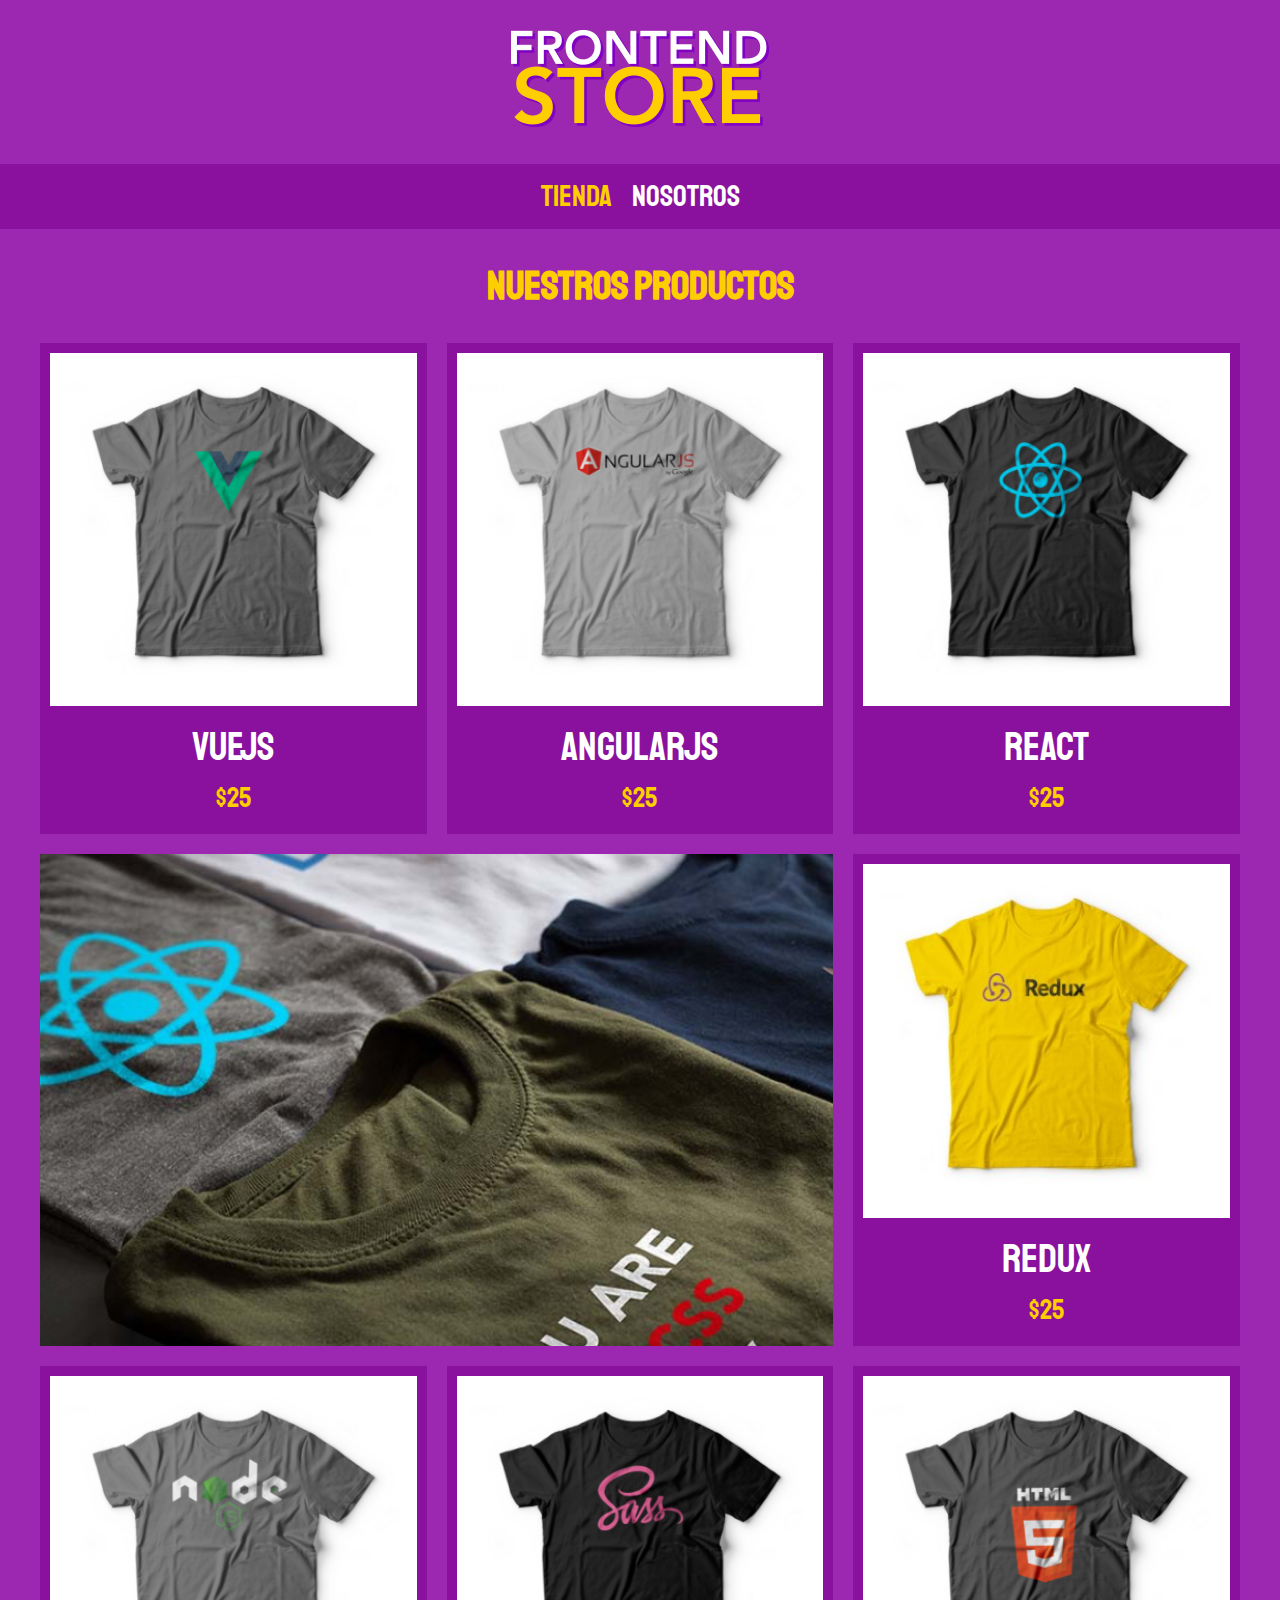
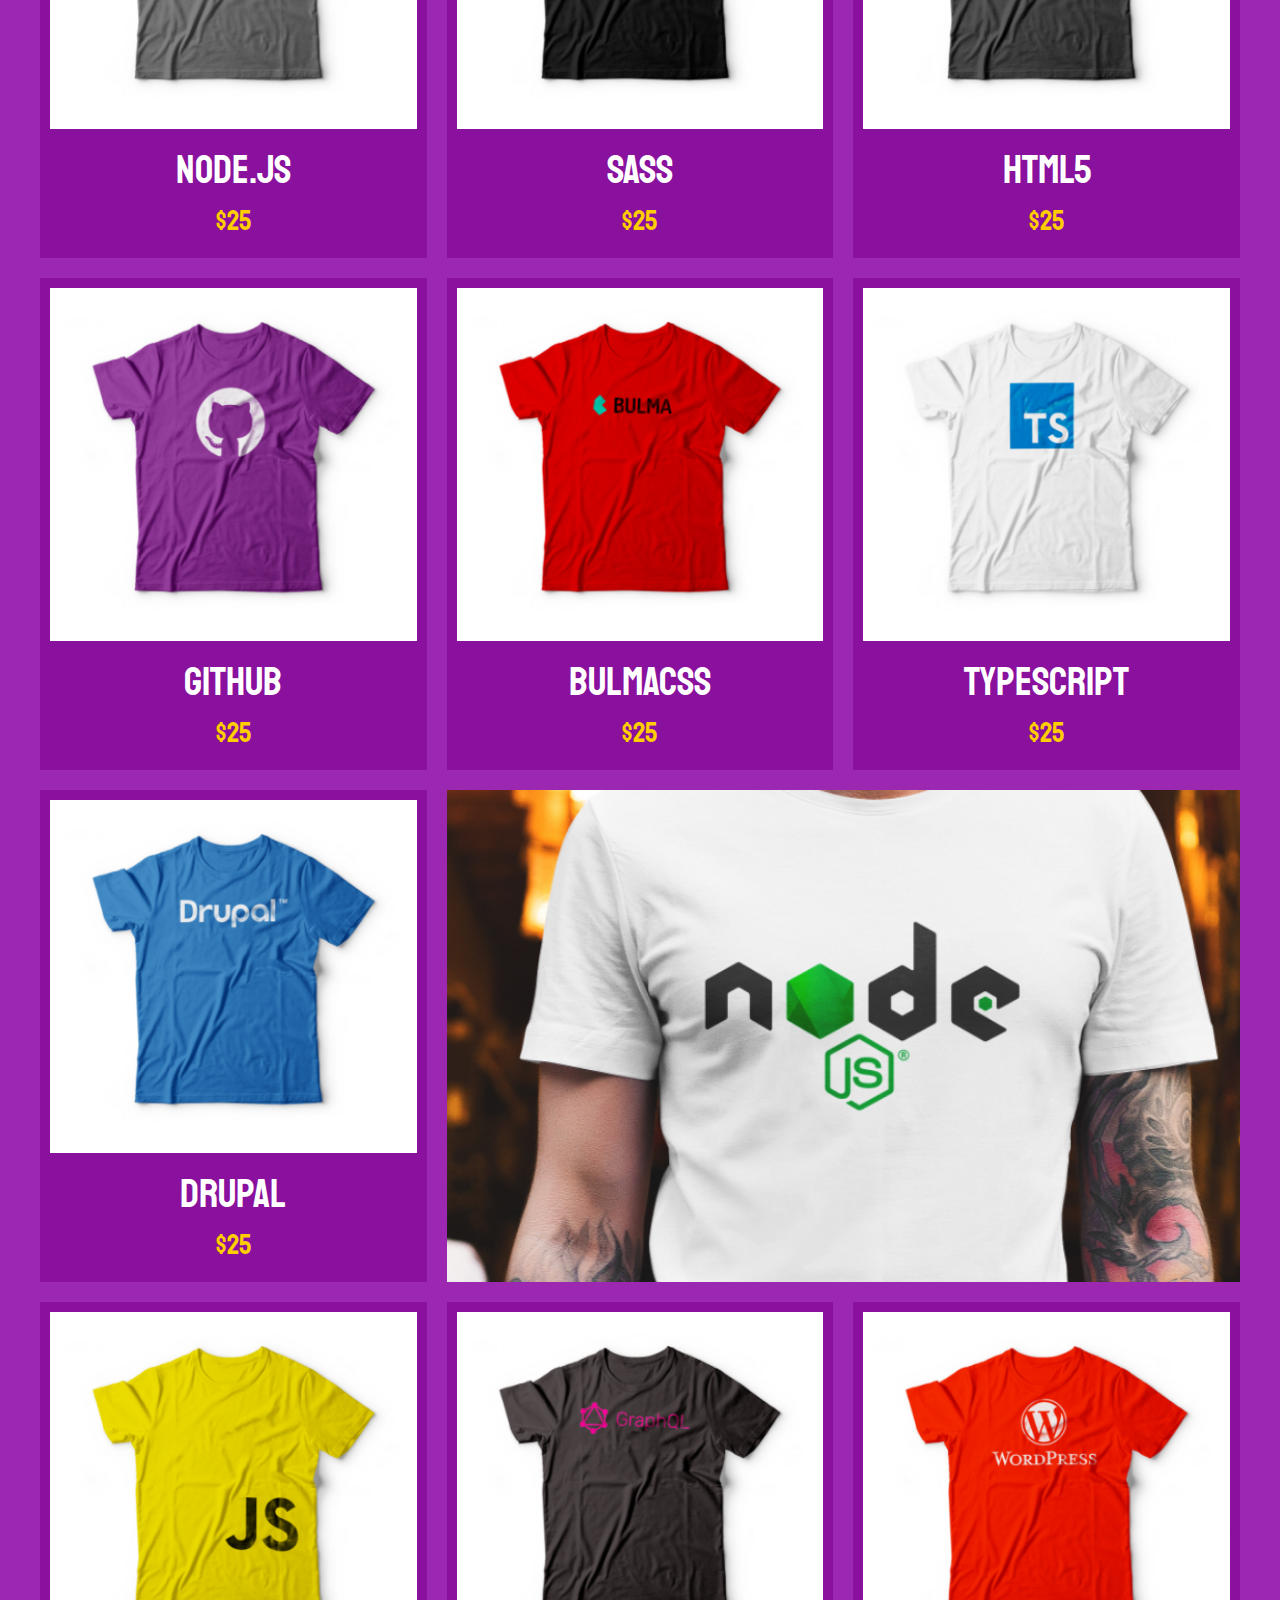
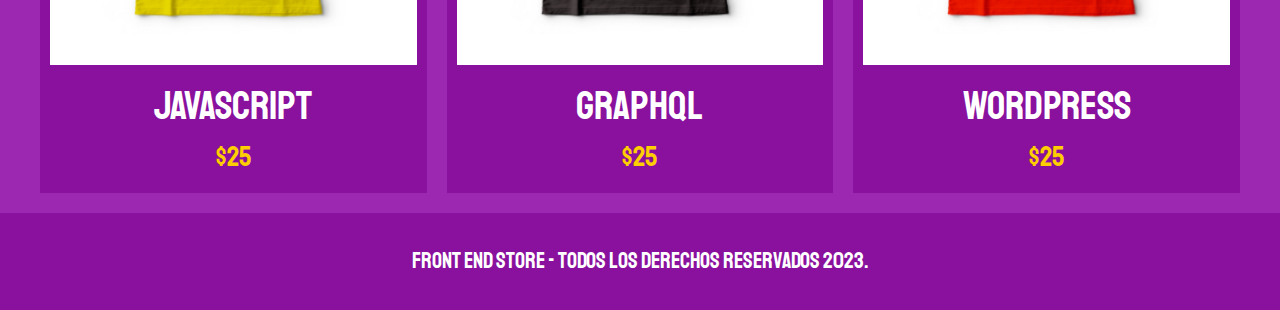
<file: index.html>
<!DOCTYPE html>
<html lang="es">
<head>
    <meta charset="UTF-8">
    <meta http-equiv="X-UA-Compatible" content="IE=edge">
    <meta name="viewport" content="width=device-width, initial-scale=1.0">
    <title>FrontEnd Store</title>
    <link rel="preload" href="css/normalize.css" as="style">
    <link rel="stylesheet" href="css/normalize.css">
    <link href="https://fonts.googleapis.com/css2?family=Staatliches&display=swap" rel="stylesheet">
    <link href="css/style.css" rel="preload" as="style">
    <link href="css/style.css" rel="stylesheet">
</head>
<body>
    <header class="header">
        <a href="index.html">
            <img class="header__logo" src="img/logo.png" alt="Logotipo">
        </a>
    </header>

    <nav class="navegacion">
        <a class="navegacion__enlace navegacion__enlace--activo" href="index.html">Tienda</a>
        <a class="navegacion__enlace" href="nosotros.html">Nosotros</a>
    </nav>

    <main class="contenedor">
        <h1>Nuestros Productos</h1>

        <div class="grid">
            <div class="producto">
                <a href="productos.html">
                    <img class="producto__imagen" src="img/1.jpg" alt="imagen camisa">
                    <div class="producto__informacion">
                        <p class="producto__nombre">VueJS</p>
                        <p class="producto__precio">$25</p>
                    </div>
                </a>
            </div> <!-- .producto -->
            <div class="producto">
                <a href="productos.html">
                    <img class="producto__imagen" src="img/2.jpg" alt="imagen camisa">
                    <div class="producto__informacion">
                        <p class="producto__nombre">AngularJS</p>
                        <p class="producto__precio">$25</p>
                    </div>
                </a>
            </div> <!-- .producto -->
            <div class="producto">
                <a href="productos.html">
                    <img class="producto__imagen" src="img/3.jpg" alt="imagen camisa">
                    <div class="producto__informacion">
                        <p class="producto__nombre">React</p>
                        <p class="producto__precio">$25</p>
                    </div>
                </a>
            </div> <!-- .producto -->
            <div class="producto">
                <a href="productos.html">
                    <img class="producto__imagen" src="img/4.jpg" alt="imagen camisa">
                    <div class="producto__informacion">
                        <p class="producto__nombre">Redux</p>
                        <p class="producto__precio">$25</p>
                    </div>
                </a>
            </div> <!-- .producto -->
            <div class="producto">
                <a href="productos.html">
                    <img class="producto__imagen" src="img/5.jpg" alt="imagen camisa">
                    <div class="producto__informacion">
                        <p class="producto__nombre">Node.js</p>
                        <p class="producto__precio">$25</p>
                    </div>
                </a>
            </div> <!-- .producto -->
            <div class="producto">
                <a href="productos.html">
                    <img class="producto__imagen" src="img/6.jpg" alt="imagen camisa">
                    <div class="producto__informacion">
                        <p class="producto__nombre">SASS</p>
                        <p class="producto__precio">$25</p>
                    </div>
                </a>
            </div> <!-- .producto -->
            <div class="producto">
                <a href="productos.html">
                    <img class="producto__imagen" src="img/7.jpg" alt="imagen camisa">
                    <div class="producto__informacion">
                        <p class="producto__nombre">HTML5</p>
                        <p class="producto__precio">$25</p>
                    </div>
                </a>
            </div> <!-- .producto -->
            <div class="producto">
                <a href="productos.html">
                    <img class="producto__imagen" src="img/8.jpg" alt="imagen camisa">
                    <div class="producto__informacion">
                        <p class="producto__nombre">Github</p>
                        <p class="producto__precio">$25</p>
                    </div>
                </a>
            </div> <!-- .producto -->
            <div class="producto">
                <a href="productos.html">
                    <img class="producto__imagen" src="img/9.jpg" alt="imagen camisa">
                    <div class="producto__informacion">
                        <p class="producto__nombre">BulmaCSS</p>
                        <p class="producto__precio">$25</p>
                    </div>
                </a>
            </div> <!-- .producto -->
            <div class="producto">
                <a href="productos.html">
                    <img class="producto__imagen" src="img/10.jpg" alt="imagen camisa">
                    <div class="producto__informacion">
                        <p class="producto__nombre">TypeScript</p>
                        <p class="producto__precio">$25</p>
                    </div>
                </a>
            </div> <!-- .producto -->
            <div class="producto">
                <a href="productos.html">
                    <img class="producto__imagen" src="img/11.jpg" alt="imagen camisa">
                    <div class="producto__informacion">
                        <p class="producto__nombre">Drupal</p>
                        <p class="producto__precio">$25</p>
                    </div>
                </a>
            </div> <!-- .producto -->
            <div class="producto">
                <a href="productos.html">
                    <img class="producto__imagen" src="img/12.jpg" alt="imagen camisa">
                    <div class="producto__informacion">
                        <p class="producto__nombre">JavaScript</p>
                        <p class="producto__precio">$25</p>
                    </div>
                </a>
            </div> <!-- .producto -->
            <div class="producto">
                <a href="productos.html">
                    <img class="producto__imagen" src="img/13.jpg" alt="imagen camisa">
                    <div class="producto__informacion">
                        <p class="producto__nombre">GraphQL</p>
                        <p class="producto__precio">$25</p>
                    </div>
                </a>
            </div> <!-- .producto -->
            <div class="producto">
                <a href="productos.html">
                    <img class="producto__imagen" src="img/14.jpg" alt="imagen camisa">
                    <div class="producto__informacion">
                        <p class="producto__nombre">WordPress</p>
                        <p class="producto__precio">$25</p>
                    </div>
                </a>
            </div> <!-- .producto -->
            <div class="grafico grafico--camisas">
                
            </div>
            <div class="grafico grafico--node">
                
            </div>
        </div>
    </main>

    <footer class="footer">
        <p class="footer__text">Front End Store - Todos los derechos Reservados 2023.</p>
    </footer>
</body>
</html>
</file>
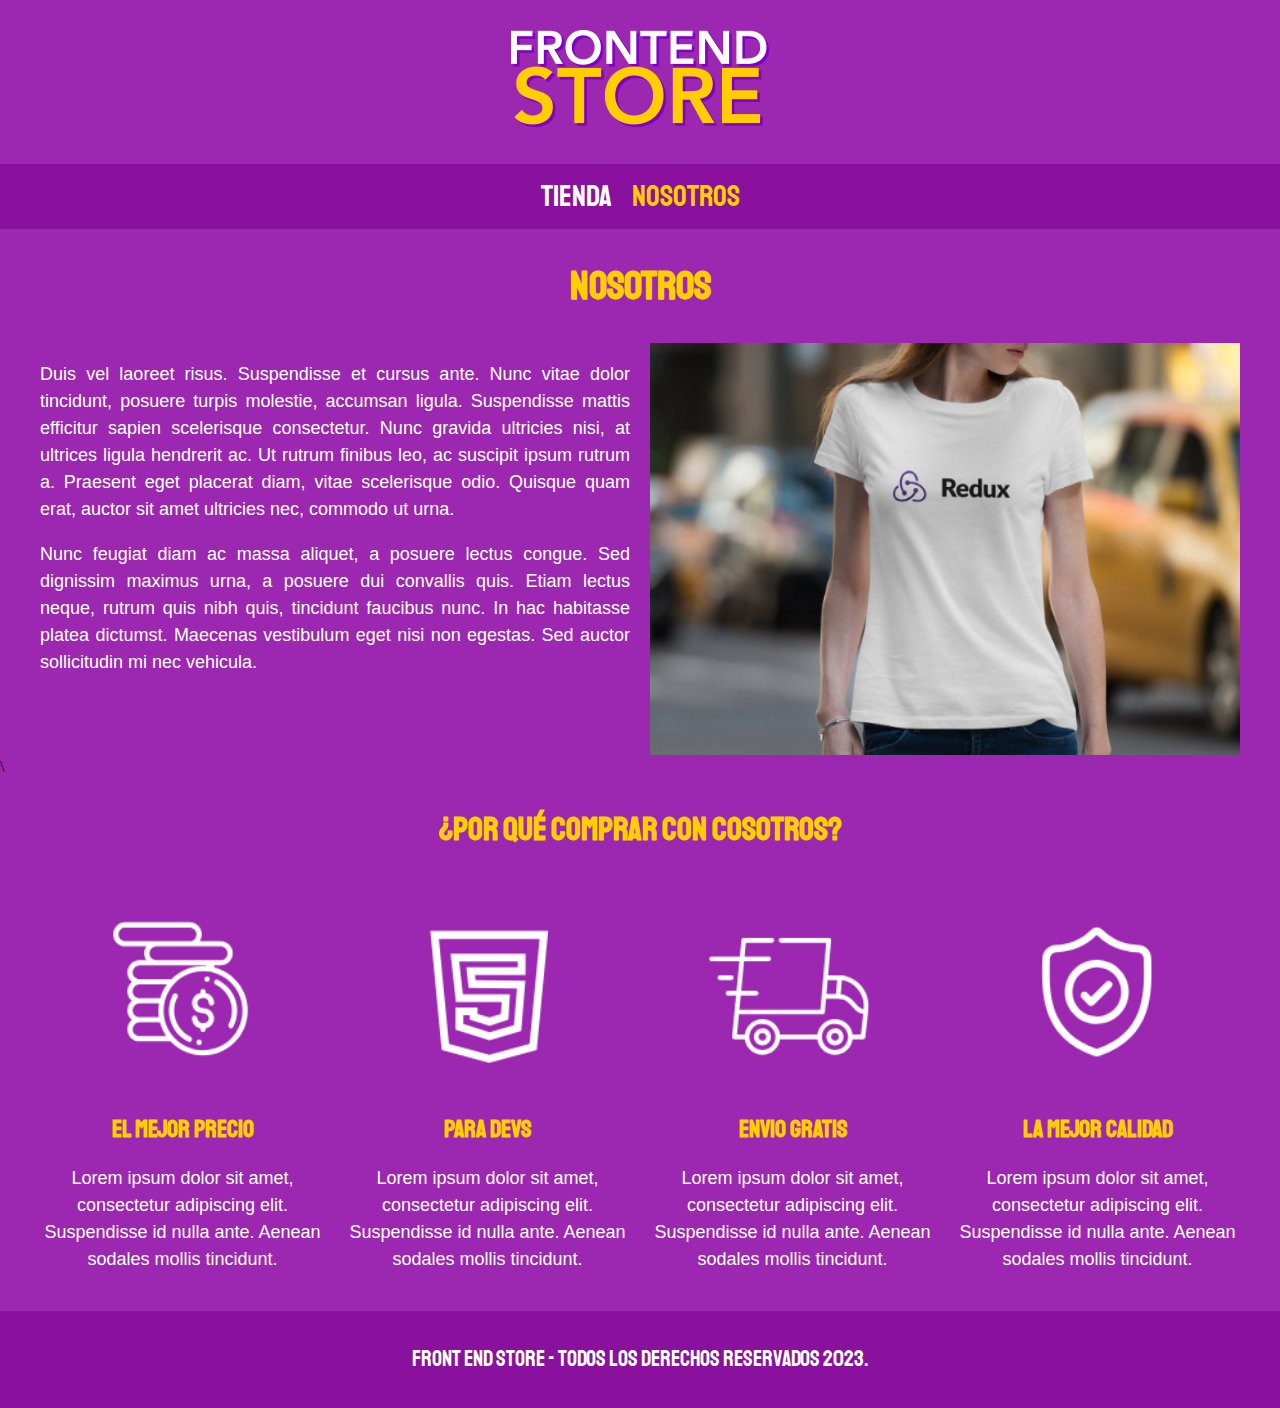
<file: nosotros.html>
<!DOCTYPE html>
<html lang="es">
<head>
    <meta charset="UTF-8">
    <meta http-equiv="X-UA-Compatible" content="IE=edge">
    <meta name="viewport" content="width=device-width, initial-scale=1.0">
    <title>FrontEnd Store</title>
    <link rel="preload" href="css/normalize.css" as="style">
    <link rel="stylesheet" href="css/normalize.css">
    <link href="https://fonts.googleapis.com/css2?family=Staatliches&display=swap" rel="stylesheet">
    <link href="css/style.css" rel="preload" as="style">
    <link href="css/style.css" rel="stylesheet">
</head>
<body>
    <header class="header">
        <a href="index.html">
            <img class="header__logo" src="img/logo.png" alt="Logotipo">
        </a>
    </header>

    <nav class="navegacion">
        <a class="navegacion__enlace" href="index.html">Tienda</a>
        <a class="navegacion__enlace navegacion__enlace--activo" href="nosotros.html">Nosotros</a>
    </nav>

    <main class="contenedor">
        <h1>Nosotros</h1>
        <div class="nosotros">
            <div class="nosotros__contenido">
                <p>Duis vel laoreet risus. Suspendisse et cursus ante. Nunc vitae dolor tincidunt, posuere turpis molestie, accumsan ligula. Suspendisse mattis efficitur sapien scelerisque consectetur. Nunc gravida ultricies nisi, at ultrices ligula hendrerit ac. Ut rutrum finibus leo, ac suscipit ipsum rutrum a. Praesent eget placerat diam, vitae scelerisque odio. Quisque quam erat, auctor sit amet ultricies nec, commodo ut urna.</p>

                <p>Nunc feugiat diam ac massa aliquet, a posuere lectus congue. Sed dignissim maximus urna, a posuere dui convallis quis. Etiam lectus neque, rutrum quis nibh quis, tincidunt faucibus nunc. In hac habitasse platea dictumst. Maecenas vestibulum eget nisi non egestas. Sed auctor sollicitudin mi nec vehicula.</p>
            </div>
            <img class="nosotros__imagen" src="img/nosotros.jpg" alt="imagen nosotros">
        </div>
    </main>\
    <section class="contenedor comprar">
        <h2 class="comprar__titulo">¿Por qué comprar con cosotros?</h2>
        <div class="bloques">
            <div class="bloque">
                <img class="bloque__imagen" src="img/icono_1.png" alt="porque comprar">
                <h3 class="bloque__titulo">El Mejor Precio</h3>
                <p>Lorem ipsum dolor sit amet, consectetur adipiscing elit. Suspendisse id nulla ante. Aenean sodales mollis tincidunt.</p>
            </div> <!-- .bloque -->
            <div class="bloque">
                <img class="bloque__imagen" src="img/icono_2.png" alt="porque comprar">
                <h3 class="bloque__titulo">Para Devs</h3>
                <p>Lorem ipsum dolor sit amet, consectetur adipiscing elit. Suspendisse id nulla ante. Aenean sodales mollis tincidunt.</p>
            </div> <!-- .bloque -->
            <div class="bloque">
                <img class="bloque__imagen" src="img/icono_3.png" alt="porque comprar">
                <h3 class="bloque__titulo">Envio Gratis</h3>
                <p>Lorem ipsum dolor sit amet, consectetur adipiscing elit. Suspendisse id nulla ante. Aenean sodales mollis tincidunt.</p>
            </div> <!-- .bloque -->
            <div class="bloque">
                <img class="bloque__imagen" src="img/icono_4.png" alt="porque comprar">
                <h3 class="bloque__titulo">La Mejor Calidad</h3>
                <p>Lorem ipsum dolor sit amet, consectetur adipiscing elit. Suspendisse id nulla ante. Aenean sodales mollis tincidunt.</p>
            </div> <!-- .bloque -->
        </div> <!-- .bloques -->
    </section>

    <footer class="footer">
        <p class="footer__text">Front End Store - Todos los derechos Reservados 2023.</p>
    </footer>
</body>
</html>
</file>
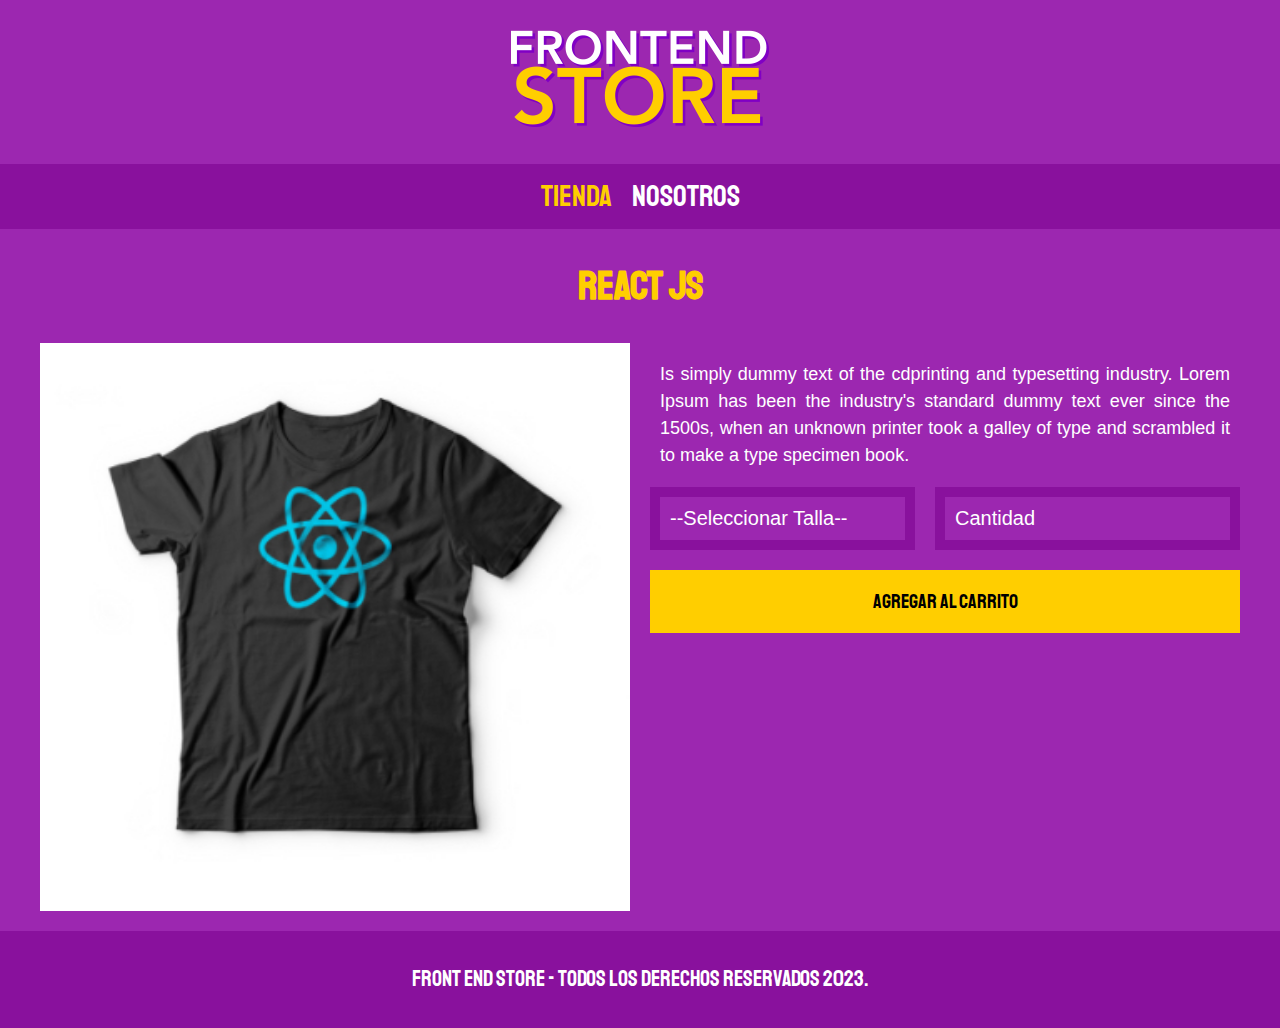
<file: productos.html>
<!DOCTYPE html>
<html lang="es">
<head>
    <meta charset="UTF-8">
    <meta http-equiv="X-UA-Compatible" content="IE=edge">
    <meta name="viewport" content="width=device-width, initial-scale=1.0">
    <title>FrontEnd Store</title>
    <link rel="preload" href="css/normalize.css" as="style">
    <link rel="stylesheet" href="css/normalize.css">
    <link href="https://fonts.googleapis.com/css2?family=Staatliches&display=swap" rel="stylesheet">
    <link href="css/style.css" rel="preload" as="style">
    <link href="css/style.css" rel="stylesheet">
</head>
<body>
    <header class="header">
        <a href="index.html">
            <img class="header__logo" src="img/logo.png" alt="Logotipo">
        </a>
    </header>

    <nav class="navegacion">
        <a class="navegacion__enlace navegacion__enlace--activo" href="index.html">Tienda</a>
        <a class="navegacion__enlace" href="nosotros.html">Nosotros</a>
    </nav>

    <main class="contenedor">
        <h1>React JS</h1>

        <div class="camisa">
            <img class="camina__imagen" src="img/3.jpg" alt="Imagen del Producto">

            <div class="camisa__contenido">
                 <p>Is simply dummy text of the cdprinting and typesetting industry. Lorem Ipsum has been the industry's standard dummy text ever since the 1500s, when an unknown printer took a galley of type and scrambled it to make a type specimen book. </p>

                 <form class="formulario">
                    <select class="formulario__campo">
                        <option disabled selected>--Seleccionar Talla--</option>
                        <option>Chica</option>
                        <option>Mediana</option>
                        <option>Grande</option>
                    </select>
                    <input class="formulario__campo" type="number" placeholder="Cantidad" min="1">
                    <input class="formulario__submit" type="submit" value="Agregar al Carrito">
                 </form>
            </div>
        </div>
    </main>

    <footer class="footer">
        <p class="footer__text">Front End Store - Todos los derechos Reservados 2023.</p>
    </footer>
</body>
</html>
</file>
<file: css/style.css>
:root {
    --primario: #9C27B0;
    --primarioOscuro: #89119D;
    --secundario: #FFCE00;
    --secundarioOscuro: rgb(233,287,2);
    --blanco: #FFF;
    --negro: #000;

    --fuentePrincipal: 'Staatliches', cursive;
}

html {
    box-sizing: border-box;
    font-size: 62.5%
}

*, *:before, *:after {
    box-sizing: inherit;
}

/* Globales */
body {
    background-color: var(--primario);
    font-size: 1.6rem;
    line-height: 1.5;
}
p {
    font-size: 1.8rem;
    font-family: Arial, Helvetica, sans-serif;
    color: var(--blanco);
}
a {
    text-decoration: none;
}
img {
    width: 100%;
}
.contenedor {
    max-width: 120rem;
    margin: 0 auto;
}
h1, h2, h3 {
    text-align: center;
    color: var(--secundario);
    font-family: var(--fuentePrincipal);
}
h1{
    font-size: 4rem;
}
h2 {
    font-size: 3.2rem;
}
h3 {
    font-size: 2.4rem;
}

/** Header **/
.header {
    display: flex;
    justify-content: center;
}
.header__logo {
    margin: 3rem 0;
}
/** Footer **/
.footer {
    background-color: var(--primarioOscuro);
    padding: 1rem 0;
    margin-top: 2rem;
}
.footer__text {
    font-family: var(--fuentePrincipal);
    text-align: center;
    font-size: 2.2rem; 
}
/** Navegacion **/
.navegacion {
    background-color: var(--primarioOscuro);
    padding: 1rem 0;
    display: flex;
    justify-content: center;
    gap: 2rem; /** Separacion forma nueva **/
}
.navegacion__enlace {
    font-family: var(--fuentePrincipal);
    color: var(--blanco);
    font-size: 3rem;
}
.navegacion__enlace--activo,
.navegacion__enlace:hover {
    color: var(--secundario);
}

/** Grid **/
.grid {
    display: grid;
    grid-template-columns: repeat(2, 1fr);
    gap: 2rem;
}
@media (min-width: 768px) {
    .grid{
        grid-template-columns: repeat(3, 1fr);
    }
}

/** Productos **/
.producto {
    background-color: var(--primarioOscuro);
    padding: 1rem;
}
.producto__informacion {

}
.producto__nombre {
    font-size: 4rem;

}
.producto__precio {
    font-size: 2.8rem;
    color: var(--secundario);
}
.producto__nombre,
.producto__precio {
    font-family: var(--fuentePrincipal);
    margin: 1rem 0;
    text-align: center;
    line-height: 1.2;
}

/** Graficos **/
.grafico {
    min-height: 30rem;
    background-repeat: no-repeat;
    background-size: cover;
}
.grafico--camisas {
    grid-row: 2 / 3;
    grid-column: 1 / 3;
    background-image: url(../img/grafico1.jpg);
}
.grafico--node {
    background-image: url(../img/grafico2.jpg);
    grid-column: 1 / 3;
}
@media (min-width: 768px) {
    .grafico--node {
        grid-row: 5 / 6;
        grid-column: 2 / 4;
    }
}

/** Nosotros **/
.nosotros {
    display: grid;
    grid-template-rows: repeat(2, auto);

}
@media (min-width: 768px) {
    .nosotros {
        
        grid-template-columns: repeat(2, 1fr);
        column-gap: 2rem;
    }
}
.nosotros__contenido{
text-align: justify;
}
.nosotros__imagen {
    grid-row: 1 / 2;
}
@media (min-width: 768px) {
    .nosotros__imagen {
        grid-column: 2 / 3;
    }
}

/** Bloques **/
.bloques {
    display: grid;
    grid-template-columns: repeat(2, 1fr);
    gap: 2rem;
}
@media (min-width: 768px) {
    .bloques {
        grid-template-columns: repeat(4, 1fr);
    }
}
.bloque {
    text-align: center;
}
.bloque__titulo {
    margin: 0;      
}

/** Pagina del Producto **/
@media (min-width: 768px) {
    .camisa {
        display: grid;
        grid-template-columns: repeat(2, 1fr);
        column-gap: 2rem;
    }
}
.camisa__contenido p{
    text-align: justify;
    padding: 0 1rem;
}
.formulario{
    display: grid;
    grid-template-columns: repeat(2, 1fr);
    gap: 2rem;
}
.formulario__campo {
    border: 1rem solid var(--primarioOscuro);
    background-color: transparent;
    color: var(--blanco);
    font-size: 2rem;
    font-family: Arial, Helvetica, sans-serif;
    padding: 1rem;
    appearance: none;
}
.formulario__campo::placeholder {
    color: var(--blanco);
}
.formulario__submit {
    background-color: var(--secundario);
    border: none;
    font-size: 2rem;
    font-family: var(--fuentePrincipal);
    padding: 2rem;
    transition: background-color .3s ease;
    grid-column: 1 / 3;
}
.formulario__submit:hover {
    cursor: pointer;
    background-color: var(--secundarioOscuro);
}
</file>
